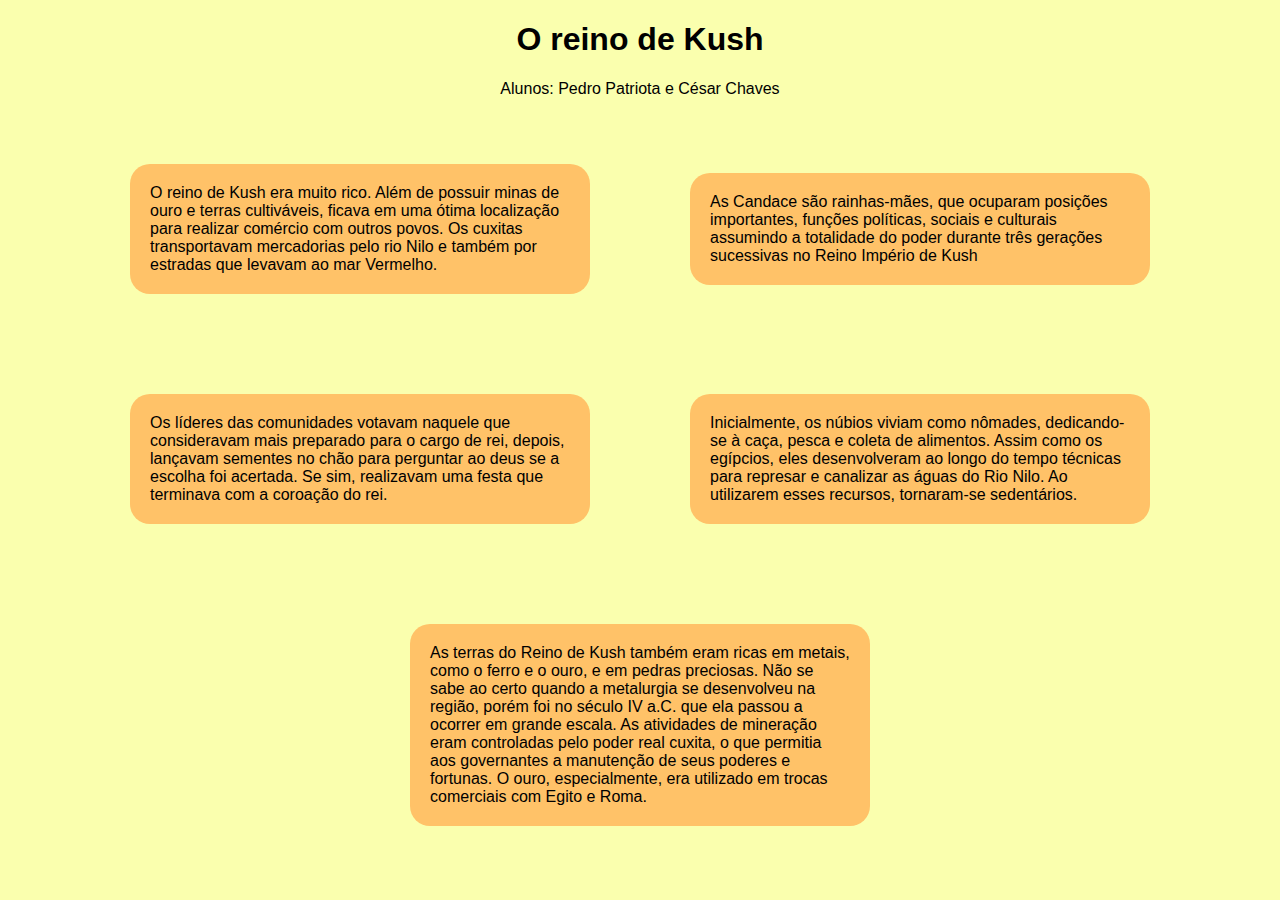
<file: index.html>
<!DOCTYPE html>
<html lang="en">
<head>
    <meta charset="UTF-8">
    <meta http-equiv="X-UA-Compatible" content="IE=edge">
    <title>Mapa mental do Kush</title>
    <link rel="stylesheet" href="estilo/estilo.css">
    <link rel="shortcut icon" href="icon/favicon.ico" type="image/x-icon" style="border-radius: 20px;">
    <script src="script/script.js" type="text/javascript"></script>
</head>
<body>
    <h1 style="text-align: center;">O reino de Kush</h1>
    <h3 style="text-align: center;">Alunos: Pedro Patriota e César Chaves</h3>
<div id="content">
    
    <div class="box" id="box1">
        O reino de Kush era muito rico. Além de possuir minas de ouro e terras cultiváveis, ficava em uma ótima localização para realizar comércio com outros povos. Os cuxitas transportavam mercadorias pelo rio Nilo e também por estradas que levavam ao mar Vermelho.
 
    </div>
    <div class="box" id="box2">
        As Candace são rainhas-mães, que ocuparam posições importantes, funções políticas, sociais e culturais assumindo a totalidade do poder durante três gerações sucessivas no Reino Império de Kush
    </div>
    <div class="box" id="box3">
        Os líderes  das comunidades  votavam naquele que consideravam  mais preparado para o cargo de rei, depois, lançavam sementes no chão para perguntar ao deus se a escolha  foi acertada. Se sim, realizavam uma festa que terminava com a coroação do rei.
    </div>
    <div class="box" id="box4">
        Inicialmente, os núbios viviam como nômades, dedicando-se à caça, pesca e coleta de alimentos. Assim como os egípcios, eles desenvolveram ao longo do tempo técnicas para represar e canalizar as águas do Rio Nilo. Ao utilizarem esses recursos, tornaram-se sedentários.
    </div>
    <div class="box" id="box5">
        As terras do Reino de Kush também eram ricas em metais, como o ferro e o ouro, e em pedras preciosas. Não se sabe ao certo quando a metalurgia se desenvolveu na região, porém foi no século IV a.C. que ela passou a ocorrer em grande escala. As atividades de mineração eram controladas pelo poder real cuxita, o que permitia aos governantes a manutenção de seus poderes e fortunas. O ouro, especialmente, era utilizado em trocas comerciais com Egito e Roma.</div>
</div>
</body>
<script>
const box1 = document.getElementById('box1')
const box2 = document.getElementById('box2')
const box3 = document.getElementById('box3')
const box4 = document.getElementById('box4')
const box5 = document.getElementById('box5')
box1.addEventListener('mouseenter', mouseenter)
box2.addEventListener('mouseenter', mouseenter)
box3.addEventListener('mouseenter', mouseenter)
box4.addEventListener('mouseenter', mouseenter)
box5.addEventListener('mouseenter', mouseenter)
function mouseenter(event){
    const varr = event.target
    const eventt = varr.id
    const evento = document.getElementById(eventt)
    evento.style.transform = 'scale(1.1)'
    evento.style.transition = 'all .5s'
}
box1.addEventListener('mouseleave', mouseleave)
box2.addEventListener('mouseleave', mouseleave)
box3.addEventListener('mouseleave', mouseleave)
box4.addEventListener('mouseleave', mouseleave)
box5.addEventListener('mouseleave', mouseleave)
function mouseleave(event){
    const varrr = event.target
    const eventtt = varrr.id
    const eventoo = document.getElementById(eventtt)
    eventoo.style.transform = ''
}

</script>
</html>
</file>
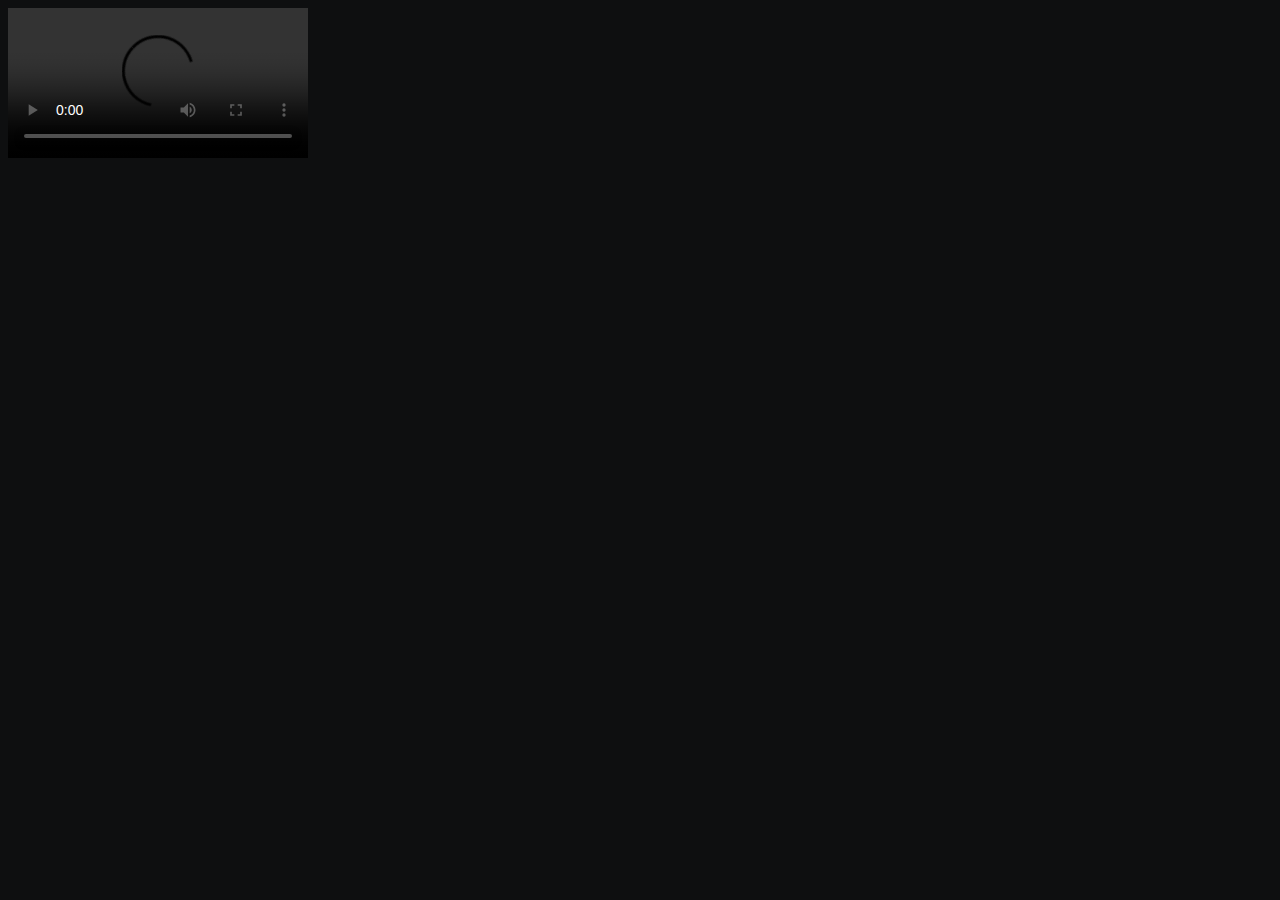
<file: estilo/test.html>
<html data-darkreader-mode="dynamic" data-darkreader-scheme="dark"><head><style class="darkreader darkreader--fallback" media="screen"></style><style class="darkreader darkreader--text" media="screen"></style><style class="darkreader darkreader--invert" media="screen">.jfk-bubble.gtx-bubble, .captcheck_answer_label > input + img, span#closed_text > img[src^="https://www.gstatic.com/images/branding/googlelogo"], span[data-href^="https://www.hcaptcha.com/"] > #icon, #bit-notification-bar-iframe {
    filter: invert(100%) hue-rotate(180deg) brightness(80%) contrast(95%) !important;
}</style><style class="darkreader darkreader--inline" media="screen">[data-darkreader-inline-bgcolor] {
  background-color: var(--darkreader-inline-bgcolor) !important;
}
[data-darkreader-inline-bgimage] {
  background-image: var(--darkreader-inline-bgimage) !important;
}
[data-darkreader-inline-border] {
  border-color: var(--darkreader-inline-border) !important;
}
[data-darkreader-inline-border-bottom] {
  border-bottom-color: var(--darkreader-inline-border-bottom) !important;
}
[data-darkreader-inline-border-left] {
  border-left-color: var(--darkreader-inline-border-left) !important;
}
[data-darkreader-inline-border-right] {
  border-right-color: var(--darkreader-inline-border-right) !important;
}
[data-darkreader-inline-border-top] {
  border-top-color: var(--darkreader-inline-border-top) !important;
}
[data-darkreader-inline-boxshadow] {
  box-shadow: var(--darkreader-inline-boxshadow) !important;
}
[data-darkreader-inline-color] {
  color: var(--darkreader-inline-color) !important;
}
[data-darkreader-inline-fill] {
  fill: var(--darkreader-inline-fill) !important;
}
[data-darkreader-inline-stroke] {
  stroke: var(--darkreader-inline-stroke) !important;
}
[data-darkreader-inline-outline] {
  outline-color: var(--darkreader-inline-outline) !important;
}
[data-darkreader-inline-stopcolor] {
  stop-color: var(--darkreader-inline-stopcolor) !important;
}</style><style class="darkreader darkreader--variables" media="screen">:root {
   --darkreader-neutral-background: #0a0b0c;
   --darkreader-neutral-text: #afaca8;
   --darkreader-selection-background: #003a88;
   --darkreader-selection-text: #bdbbb8;
}</style><style class="darkreader darkreader--root-vars" media="screen"></style><script class="darkreader darkreader--proxy">(function injectProxy() {
        document.dispatchEvent(
            new CustomEvent("__darkreader__inlineScriptsAllowed")
        );
        const addRuleDescriptor = Object.getOwnPropertyDescriptor(
            CSSStyleSheet.prototype,
            "addRule"
        );
        const insertRuleDescriptor = Object.getOwnPropertyDescriptor(
            CSSStyleSheet.prototype,
            "insertRule"
        );
        const deleteRuleDescriptor = Object.getOwnPropertyDescriptor(
            CSSStyleSheet.prototype,
            "deleteRule"
        );
        const removeRuleDescriptor = Object.getOwnPropertyDescriptor(
            CSSStyleSheet.prototype,
            "removeRule"
        );
        const shouldWrapDocStyleSheets =
            location.hostname.endsWith("pushbullet.com") ||
            location.hostname.endsWith("ilsole24ore.com") ||
            location.hostname.endsWith("allegro.pl");
        const documentStyleSheetsDescriptor = shouldWrapDocStyleSheets
            ? Object.getOwnPropertyDescriptor(Document.prototype, "styleSheets")
            : null;
        const cleanUp = () => {
            Object.defineProperty(
                CSSStyleSheet.prototype,
                "addRule",
                addRuleDescriptor
            );
            Object.defineProperty(
                CSSStyleSheet.prototype,
                "insertRule",
                insertRuleDescriptor
            );
            Object.defineProperty(
                CSSStyleSheet.prototype,
                "deleteRule",
                deleteRuleDescriptor
            );
            Object.defineProperty(
                CSSStyleSheet.prototype,
                "removeRule",
                removeRuleDescriptor
            );
            document.removeEventListener("__darkreader__cleanUp", cleanUp);
            document.removeEventListener(
                "__darkreader__addUndefinedResolver",
                addUndefinedResolver
            );
            if (shouldWrapDocStyleSheets) {
                Object.defineProperty(
                    Document.prototype,
                    "styleSheets",
                    documentStyleSheetsDescriptor
                );
            }
        };
        const addUndefinedResolver = (e) => {
            customElements.whenDefined(e.detail.tag).then(() => {
                document.dispatchEvent(
                    new CustomEvent("__darkreader__isDefined", {
                        detail: {tag: e.detail.tag}
                    })
                );
            });
        };
        document.addEventListener("__darkreader__cleanUp", cleanUp);
        document.addEventListener(
            "__darkreader__addUndefinedResolver",
            addUndefinedResolver
        );
        const updateSheetEvent = new Event("__darkreader__updateSheet");
        function proxyAddRule(selector, style, index) {
            addRuleDescriptor.value.call(this, selector, style, index);
            if (
                this.ownerNode &&
                !this.ownerNode.classList.contains("darkreader")
            ) {
                this.ownerNode.dispatchEvent(updateSheetEvent);
            }
            return -1;
        }
        function proxyInsertRule(rule, index) {
            const returnValue = insertRuleDescriptor.value.call(
                this,
                rule,
                index
            );
            if (
                this.ownerNode &&
                !this.ownerNode.classList.contains("darkreader")
            ) {
                this.ownerNode.dispatchEvent(updateSheetEvent);
            }
            return returnValue;
        }
        function proxyDeleteRule(index) {
            deleteRuleDescriptor.value.call(this, index);
            if (
                this.ownerNode &&
                !this.ownerNode.classList.contains("darkreader")
            ) {
                this.ownerNode.dispatchEvent(updateSheetEvent);
            }
        }
        function proxyRemoveRule(index) {
            removeRuleDescriptor.value.call(this, index);
            if (
                this.ownerNode &&
                !this.ownerNode.classList.contains("darkreader")
            ) {
                this.ownerNode.dispatchEvent(updateSheetEvent);
            }
        }
        function proxyDocumentStyleSheets() {
            const docSheets = documentStyleSheetsDescriptor.get.call(this);
            const filtered = [...docSheets].filter((styleSheet) => {
                return !styleSheet.ownerNode.classList.contains("darkreader");
            });
            return Object.setPrototypeOf(filtered, StyleSheetList.prototype);
        }
        Object.defineProperty(
            CSSStyleSheet.prototype,
            "addRule",
            Object.assign({}, addRuleDescriptor, {value: proxyAddRule})
        );
        Object.defineProperty(
            CSSStyleSheet.prototype,
            "insertRule",
            Object.assign({}, insertRuleDescriptor, {value: proxyInsertRule})
        );
        Object.defineProperty(
            CSSStyleSheet.prototype,
            "deleteRule",
            Object.assign({}, deleteRuleDescriptor, {value: proxyDeleteRule})
        );
        Object.defineProperty(
            CSSStyleSheet.prototype,
            "removeRule",
            Object.assign({}, removeRuleDescriptor, {value: proxyRemoveRule})
        );
        if (shouldWrapDocStyleSheets) {
            Object.defineProperty(
                Document.prototype,
                "styleSheets",
                Object.assign({}, documentStyleSheetsDescriptor, {
                    get: proxyDocumentStyleSheets
                })
            );
        }
    })()</script><style class="darkreader darkreader--user-agent" media="screen">html {
    background-color: #0e0f10 !important;
}
html, body, input, textarea, select, button {
    background-color: #0e0f10;
}
html, body, input, textarea, select, button {
    border-color: #5a5449;
    color: #bdbbb8;
}
a {
    color: #2473d0;
}
table {
    border-color: #404649;
}
::placeholder {
    color: #8f8981;
}
input:-webkit-autofill,
textarea:-webkit-autofill,
select:-webkit-autofill {
    background-color: #414600 !important;
    color: #bdbbb8 !important;
}
::-webkit-scrollbar {
    background-color: #151718;
    color: #89837a;
}
::-webkit-scrollbar-thumb {
    background-color: #34383a;
}
::-webkit-scrollbar-thumb:hover {
    background-color: #43494c;
}
::-webkit-scrollbar-thumb:active {
    background-color: #363b3e;
}
::-webkit-scrollbar-corner {
    background-color: #0e0f10;
}
::selection {
    background-color: #003a88 !important;
    color: #bdbbb8 !important;
}
::-moz-selection {
    background-color: #003a88 !important;
    color: #bdbbb8 !important;
}</style><meta name="viewport" content="width=device-width"><meta name="darkreader" content="ea015c965c281f10a9fa80f77e0b7316"><style class="darkreader darkreader--override" media="screen">.vimvixen-hint {
    background-color: #613f00 !important;
    border-color: #af8d09 !important;
    color: #c6bca2 !important;
}
::placeholder {
    opacity: 0.5 !important;
}
a[href="https://coinmarketcap.com/"] > svg[width="94"][height="16"] > path {
    fill: var(--darkreader-neutral-text) !important;
}
#edge-translate-panel-body {
    color: var(--darkreader-neutral-text) !important;
}</style></head><body><video controls="" autoplay="" name="media"><source src="https://v16-web.tiktok.com/video/tos/useast2a/tos-useast2a-ve-0068c002/04817776a33a42f092ae781ef58af95f/?a=1988&amp;br=3210&amp;bt=1605&amp;cd=0%7C0%7C1&amp;ch=0&amp;cr=0&amp;cs=0&amp;cv=1&amp;dr=0&amp;ds=3&amp;er=&amp;expire=1623565350&amp;l=2021061300221901019018816037996116&amp;lr=tiktok_m&amp;mime_type=video_mp4&amp;net=0&amp;pl=0&amp;policy=2&amp;qs=0&amp;rc=amV0ODRlaWdvNTMzNzczM0ApZWczZjVlOjs4N2k7ODxmM2doYWZoLzVhY2xgLS1kMTZzc182MmJfY182NDEzMGMwMl46Yw%3D%3D&amp;signature=7c48acc59e335cf1e102e50e72425ebe&amp;tk=tt_webid_v2&amp;vl=&amp;vr=" type="video/mp4"></video></body></html>
</file>
<file: estilo/estilo.css>
@charset "UTF-8";

body{
    background-color: rgb(250, 255, 174);
    font-family: Arial, Helvetica, sans-serif;
}
h2, h3{
    font-size: 1.0em;
    font-weight: normal;

}

.box{
    max-width: 420px;
    padding: 20px;
    background-color: rgb(255, 194, 104);
    border-radius: 20px;
    cursor: default;
    margin: 50px;
    min-width: 200px;
    

}
#content{
    display: flex;
    justify-content: center;
    align-content: center;
    align-items: center;
    flex-wrap: wrap;
    margin: 8px;
}

@media (min-width: 1100px){

    .box{
        display: inline-block;
    }
}
</file>
